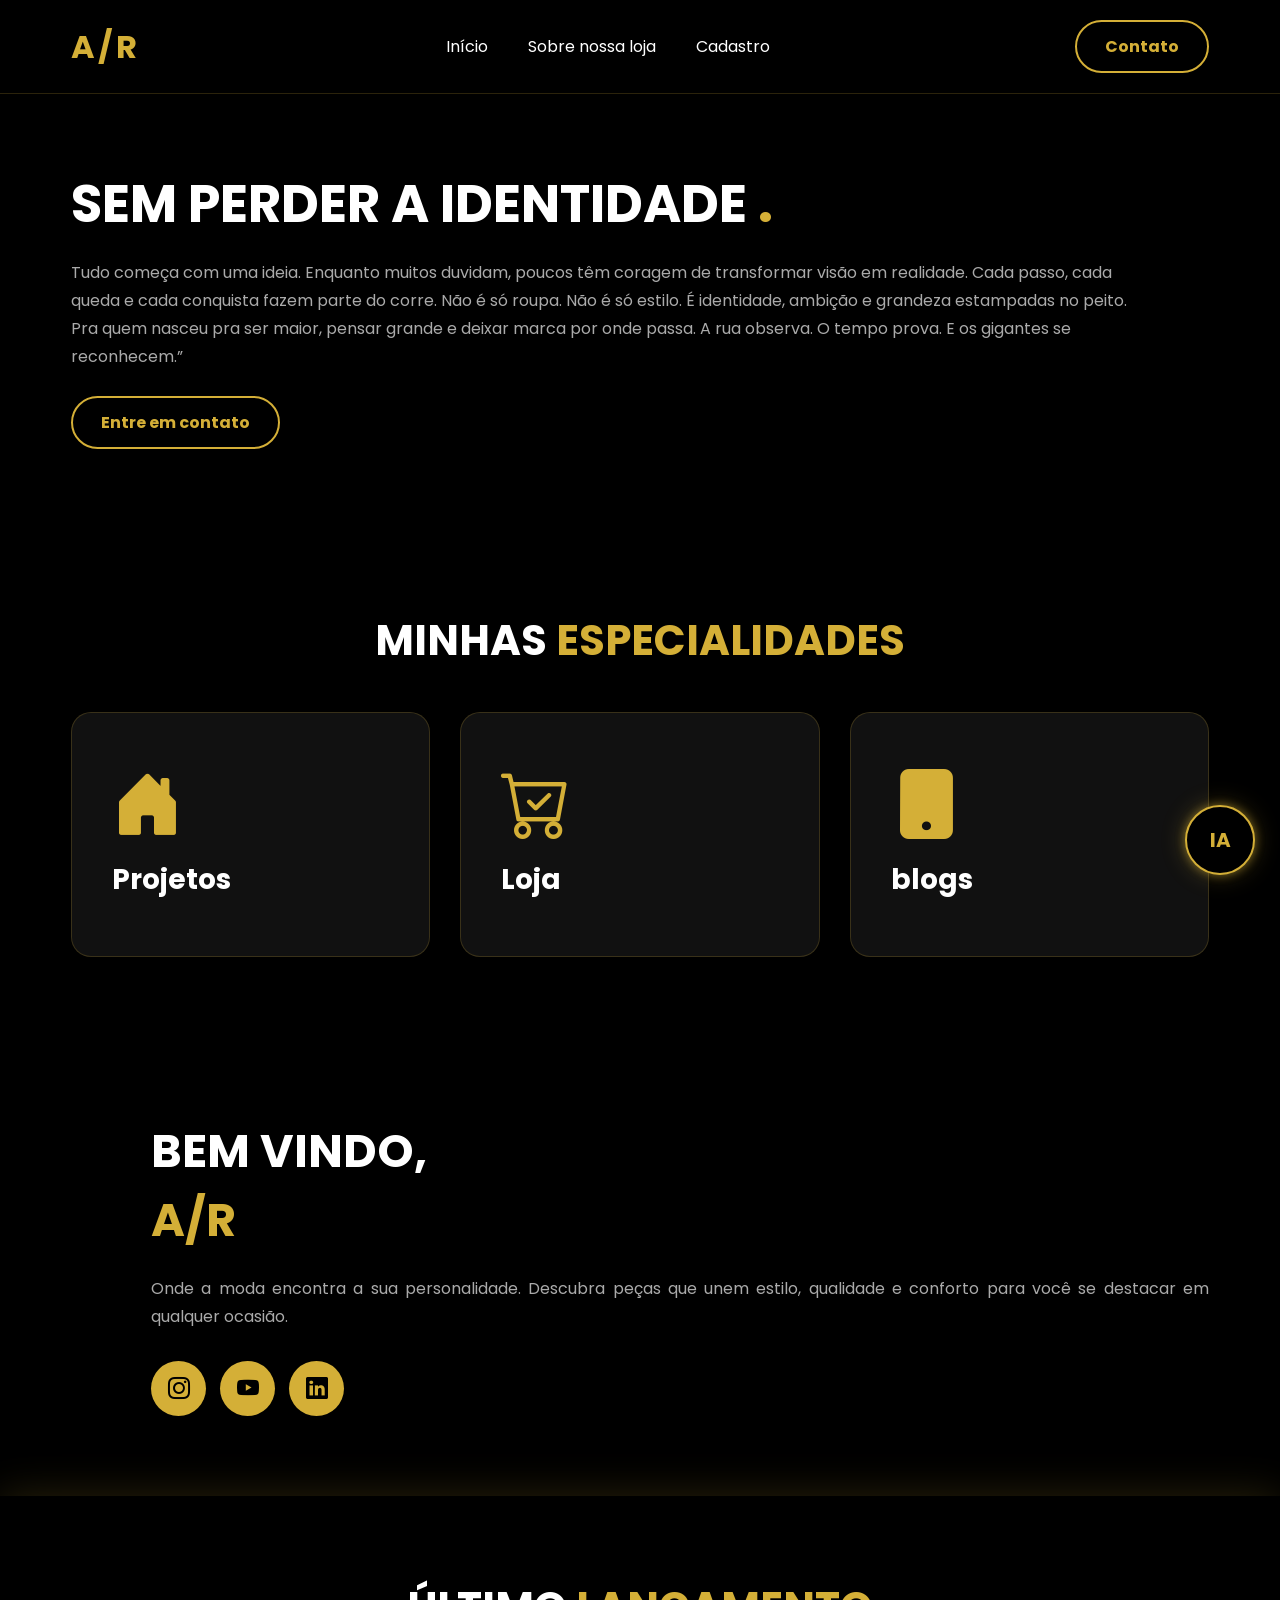
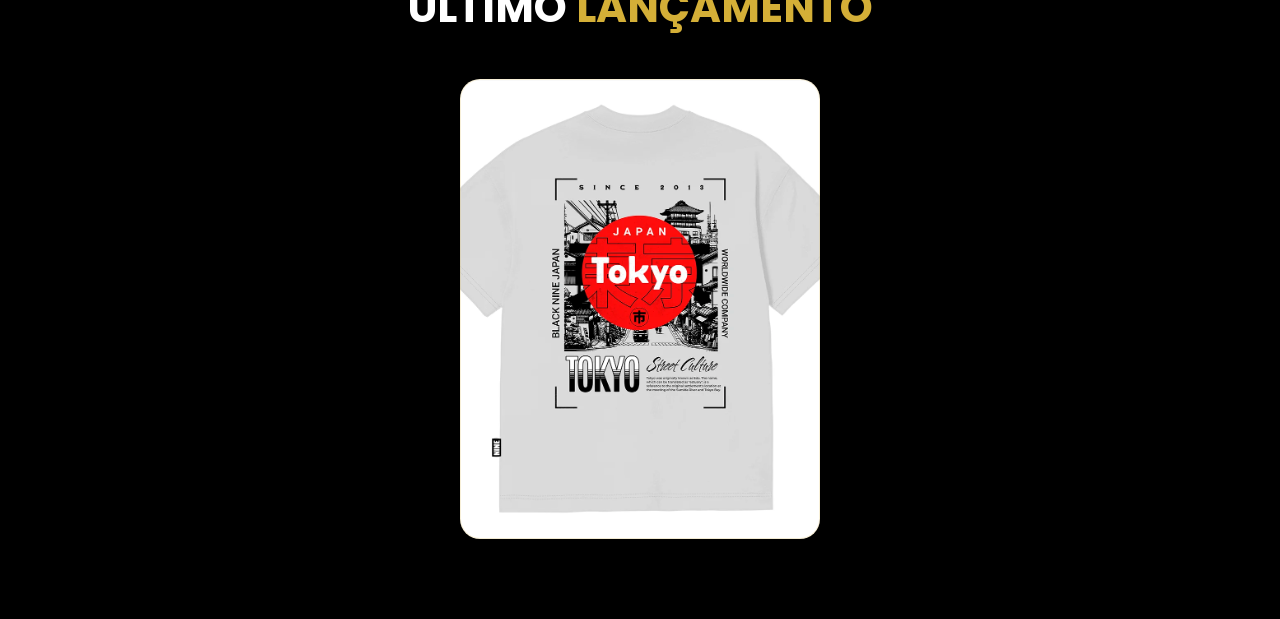
<file: templates/index.html>
<!DOCTYPE html>
<html lang="pt-br">

<head>
    <meta charset="UTF-8">
    <meta name="viewport" content="width=device-width, initial-scale=1.0">

    <link rel="stylesheet" href="../static/css/style.css">

    <link rel="preconnect" href="https://fonts.googleapis.com">
    <link rel="preconnect" href="https://fonts.gstatic.com" crossorigin>

    <link href="https://fonts.googleapis.com/css2?family=Noto+Sans+Meroitic&family=Poppins:wght@100;200;300;400;500;600;700;800;900&display=swap" rel="stylesheet">

    <link rel="shortcut icon" href="../static/img/captura-2026-04-24.png" type="image/x-icon">

    <link rel="stylesheet" href="https://cdn.jsdelivr.net/npm/bootstrap-icons@1.13.1/font/bootstrap-icons.min.css">

    <title>Agência Alvarenga</title>
</head>

<body>

<header>
    <div class="interface">

        <!-- LOGO -->
        <div class="logo">
            <h2>A/R</h2>
        </div>

        <!-- MENU -->
        <nav class="menu-desktop">
            <ul>
            <li><a href="#">Início</a></li>
                <li><a href="/sobre">Sobre nossa loja</a></li>
           
                
           
                <li><a href="/cadastro">Cadastro</a></li>
               
            </ul>
        </nav>

        <!-- BOTÃO -->
        <div class="btn-contato">
            <a href="#" class="btn">Contato</a>
        </div>

    </div>
</header>

<main>

<!-- TOPO -->
<section class="topo-do-site">
    <div class="interface">
        <div class="flex">

            <div class="txt-topo-site">
                <h1>SEM PERDER A IDENTIDADE <span>.</span></h1>

                <p>
                   Tudo começa com uma ideia.
                        Enquanto muitos duvidam, poucos têm coragem de transformar visão em realidade.
                        Cada passo, cada queda e cada conquista fazem parte do corre.
                        Não é só roupa. Não é só estilo.
                        É identidade, ambição e grandeza estampadas no peito.
                        Pra quem nasceu pra ser maior, pensar grande e deixar marca por onde passa.
                        A rua observa. O tempo prova.
                        E os gigantes se reconhecem.”
                </p>

                <div class="btn-contato">
                    <a href="#" class="btn">Entre em contato</a>
                </div>
            </div>

            <div class="img-topo-site"></div>

        </div>
    </div>
</section>

<!-- ESPECIALIDADES -->
<section class="especialidade">
    <div class="interface">

        <h2 class="titulo">MINHAS <span>ESPECIALIDADES</span></h2>

        <div class="flex">

              <a href="/projetos" class="especialidade-box">
            <i class="bi bi-house-door-fill"></i>
                 <h3>Projetos</h3>
                    <p></p>
                        </a>

        <a href="/loja" class="especialidade-box">
               <i class="bi bi-cart-check"></i>
                    <h3>Loja</h3>
                     <p></p>
                          </a>

        
        <a href="/blog" class="especialidade-box">
                <i class="=bi bi-tablet-fill"></i>
                  <h3>blogs</h3>
                    <p></p>
                        </a>
        
        </div>
    </div>
</section>

<!-- SOBRE -->
<section class="sobre">
    <div class="interface">
        <div class="flex">

            <div class="img-sobre"></div>

            <div class="txt-sobre">
                <h2>BEM VINDO, <span>A/R</span></h2>

                <p>
                     Onde a moda encontra a sua personalidade. Descubra peças que unem estilo, qualidade e conforto para você se destacar em qualquer ocasião.
                </p>

                <p>
                    
                </p>

                <div class="btn-social">
                    <a href="#"><button><i class="bi bi-instagram"></i></button></a>
                    <a href="#"><button><i class="bi bi-youtube"></i></button></a>
                    <a href="#"><button><i class="bi bi-linkedin"></i></button></a>
                </div>
            </div>

        </div>
    </div>
</section>

<!-- PORTFÓLIO -->
<section class="portfolio">
    <div class="interface">

        <h2 class="titulo">ÚLTIMO <span>LANÇAMENTO</span></h2>

        <div class="flex">
            <div class="img-port"
                style="background-image: url(../static/img/costas-copiar-80.webp);">
        </div>
        </div>

    </div>
</section>

<!-- IA MACHINE LEARNING - LOJA A/R -->
<div class="ar-ai-chat">

    <button class="ar-ai-button" id="abrirIaBtn">
        IA
    </button>

    <div class="ar-ai-box" id="arAiBox">

        <div class="ar-ai-header">
            <div>
                <h3>Assistente A/R</h3>
                <span>IA de roupas com Machine Learning</span>
            </div>

            <button id="fecharIaBtn">×</button>
        </div>

        <div class="ar-ai-messages" id="arAiMessages">
            <div class="ar-msg ar-bot">
                Olá! Eu sou a IA da loja A/R. Me diga o que você procura: camisa, tamanho, preço, entrega, troca, look ou pagamento.
            </div>
        </div>

        <div class="ar-ai-digitando" id="arAiDigitando">
            IA está digitando...
        </div>

        <div class="ar-ai-sugestoes" id="arAiSugestoes">
            <!-- Os botões aparecem pelo JavaScript -->
        </div>

        <div class="ar-ai-input-area">
            <input type="text" id="arUserInput" placeholder="Escreva aqui...">
            <button type="button" id="enviarIaBtn">Enviar</button>
        </div>

    </div>

</div>

<script src="../static/js/ml.js"></script>

</body>

</html>
</file>
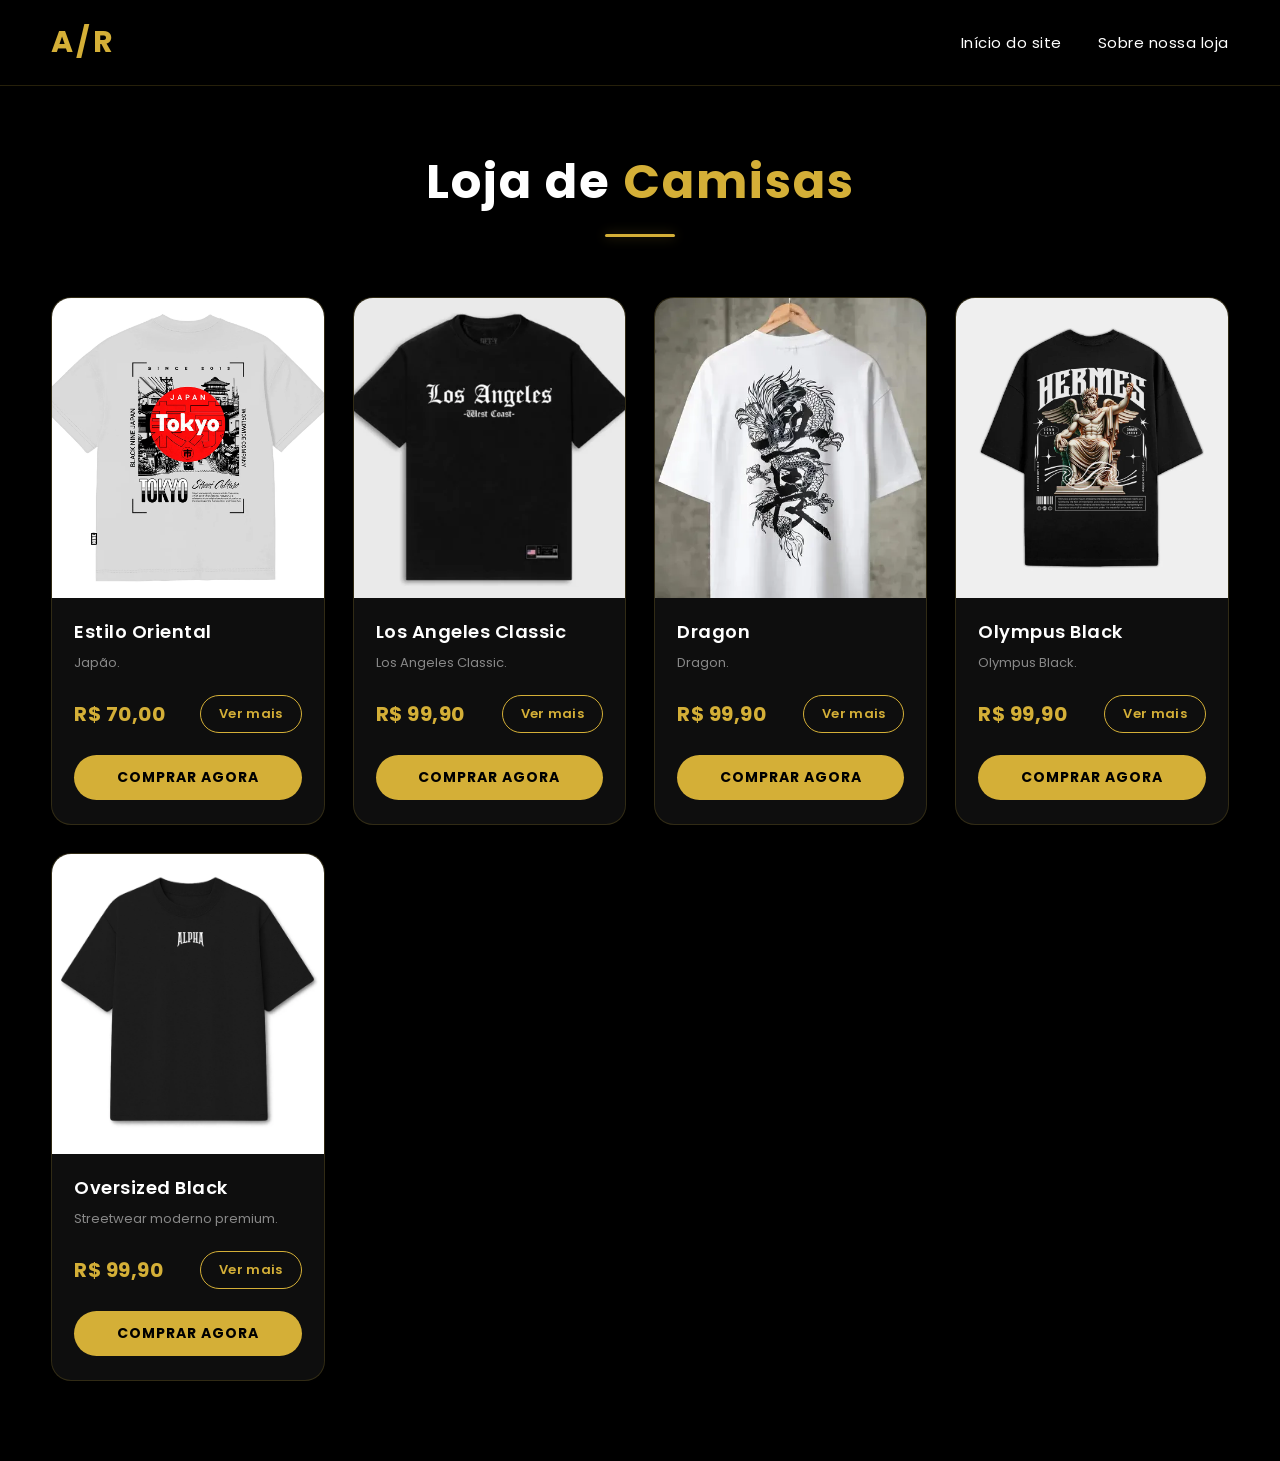
<file: templates/loja.html>
<!DOCTYPE html>
<html lang="pt-br">
<head>
<meta charset="UTF-8">
<meta name="viewport" content="width=device-width, initial-scale=1.0">
<title>Loja Camisas A/R</title>
<link rel="stylesheet" href="../static/css/texte03dapersonalidade3.css">
<link rel="preconnect" href="https://fonts.googleapis.com">
<link href="https://fonts.googleapis.com/css2?family=Poppins:wght@400;500;600;700&family=DM+Sans:wght@400;500&display=swap" rel="stylesheet">
<link rel="shortcut icon" href="../static/img/captura-2026-04-24.png" type="image/x-icon">

</head>
<body>

<!-- HEADER -->
<header>
    <div class="interface">
        <div class="logo"><h2>A/R</h2></div>
        <nav class="menu-desktop">
           <ul>
                <li><a href="/">Início do site</a></li>
                <li><a href="/sobre">Sobre nossa loja</a></li>
           
             
               
            </ul>
        </nav>
    </div>
</header>

<!-- TÍTULO -->
<h1>Loja de <span>Camisas</span></h1>

<!-- LOJA -->
<div class="loja" id="loja">

    <!-- PRODUTO 1 -->
    <div class="produto"
        data-img="img/Camiseta_Oversized_Legacy_Preto_-_Mockup_1.webp"
        data-title="Oversized Black"
        data-desc="Camiseta premium oversized streetwear."
        data-price="R$ 70,00">
        <img src="../static/img/costas-copiar-80.webp" alt="Oversized Black">
        <div class="produto-info">
            <h2>Estilo Oriental</h2>
            <p class="descricao">Japão.</p>
            <div class="produto-footer">
                <p class="preco">R$ 70,00</p>
                <span class="btn-ver">Ver mais</span>
            </div>
            <button class="btn-comprar"> Comprar Agora</button>
        </div>
    </div>
    <!-- PRODUTO 1 -->
    <div class="produto"
        data-img="img/Camiseta_Oversized_Legacy_Preto_-_Mockup_1.webp"
        data-title="Oversized Black"
        data-desc="Camiseta premium oversized streetwear."
        data-price="R$ 99,90">
        <img src="../static/img/Prison-Camiseta-Oversized-Streetwear-Los-Angeles-0571-41420341-1-product.webp" alt="Oversized Black">
        <div class="produto-info">
            <h2>Los Angeles Classic</h2>
            <p class="descricao">Los Angeles Classic.</p>
            <div class="produto-footer">
                <p class="preco">R$ 99,90</p>
                <span class="btn-ver">Ver mais</span>
            </div>
            <button class="btn-comprar"> Comprar Agora</button>
        </div>
    </div>
    <!-- PRODUTO 1 -->
    <div class="produto"
        data-img="img/Camiseta_Oversized_Legacy_Preto_-_Mockup_1.webp"
        data-title="Oversized Black"
        data-desc="Camiseta premium oversized streetwear."
        data-price="R$ 99,90">
        <img src="../static/img/D_NQ_NP_737416-MLB109595721408_042026-O.webp" alt="Oversized Black">
        <div class="produto-info">
            <h2>Dragon</h2>
            <p class="descricao">Dragon.</p>
            <div class="produto-footer">
                <p class="preco">R$ 99,90</p>
                <span class="btn-ver">Ver mais</span>
            </div>
            <button class="btn-comprar"> Comprar Agora</button>
        </div>
    </div>
    <!-- PRODUTO 1 -->
    <div class="produto"
        data-img="img/Camiseta_Oversized_Legacy_Preto_-_Mockup_1.webp"
        data-title="Oversized Black"
        data-desc="Camiseta premium oversized streetwear."
        data-price="R$ 99,90">
        <img src="../static/img/BLCOV-PR-TAM_IC-800846.webp" alt="Oversized Black">
        <div class="produto-info">
            <h2>Olympus Black</h2>
            <p class="descricao">Olympus Black.</p>
            <div class="produto-footer">
                <p class="preco">R$ 99,90</p>
                <span class="btn-ver">Ver mais</span>
            </div>
            <button class="btn-comprar"> Comprar Agora</button>
        </div>
    </div>
    <!-- PRODUTO 1 -->
    <div class="produto"
        data-img="img/Camiseta_Oversized_Legacy_Preto_-_Mockup_1.webp"
        data-title="Oversized Black"
        data-desc="Camiseta premium oversized streetwear."
        data-price="R$ 99,90">
        <img src="../static/img/Camiseta_Oversized_Legacy_Preto_-_Mockup_1.webp" alt="Oversized Black">
        <div class="produto-info">
            <h2>Oversized Black</h2>
            <p class="descricao">Streetwear moderno premium.</p>
            <div class="produto-footer">
                <p class="preco">R$ 99,90</p>
                <span class="btn-ver">Ver mais</span>
            </div>
            <button class="btn-comprar"> Comprar Agora</button>
        </div>
    </div>
    </div>

   

<!-- MODAL ZOOM -->
<div class="zoom" id="zoom">
    <div class="zoom-box">
        <span id="closeZoom">&times;</span>
        <img id="zoomImg" alt="">
        <h2 id="zoomTitle"></h2>
        <p id="zoomDesc"></p>
        <p id="zoomPrice"></p>
    </div>
</div>

<script src="../static/js/script.js"></script>

</body>
</html>
</file>
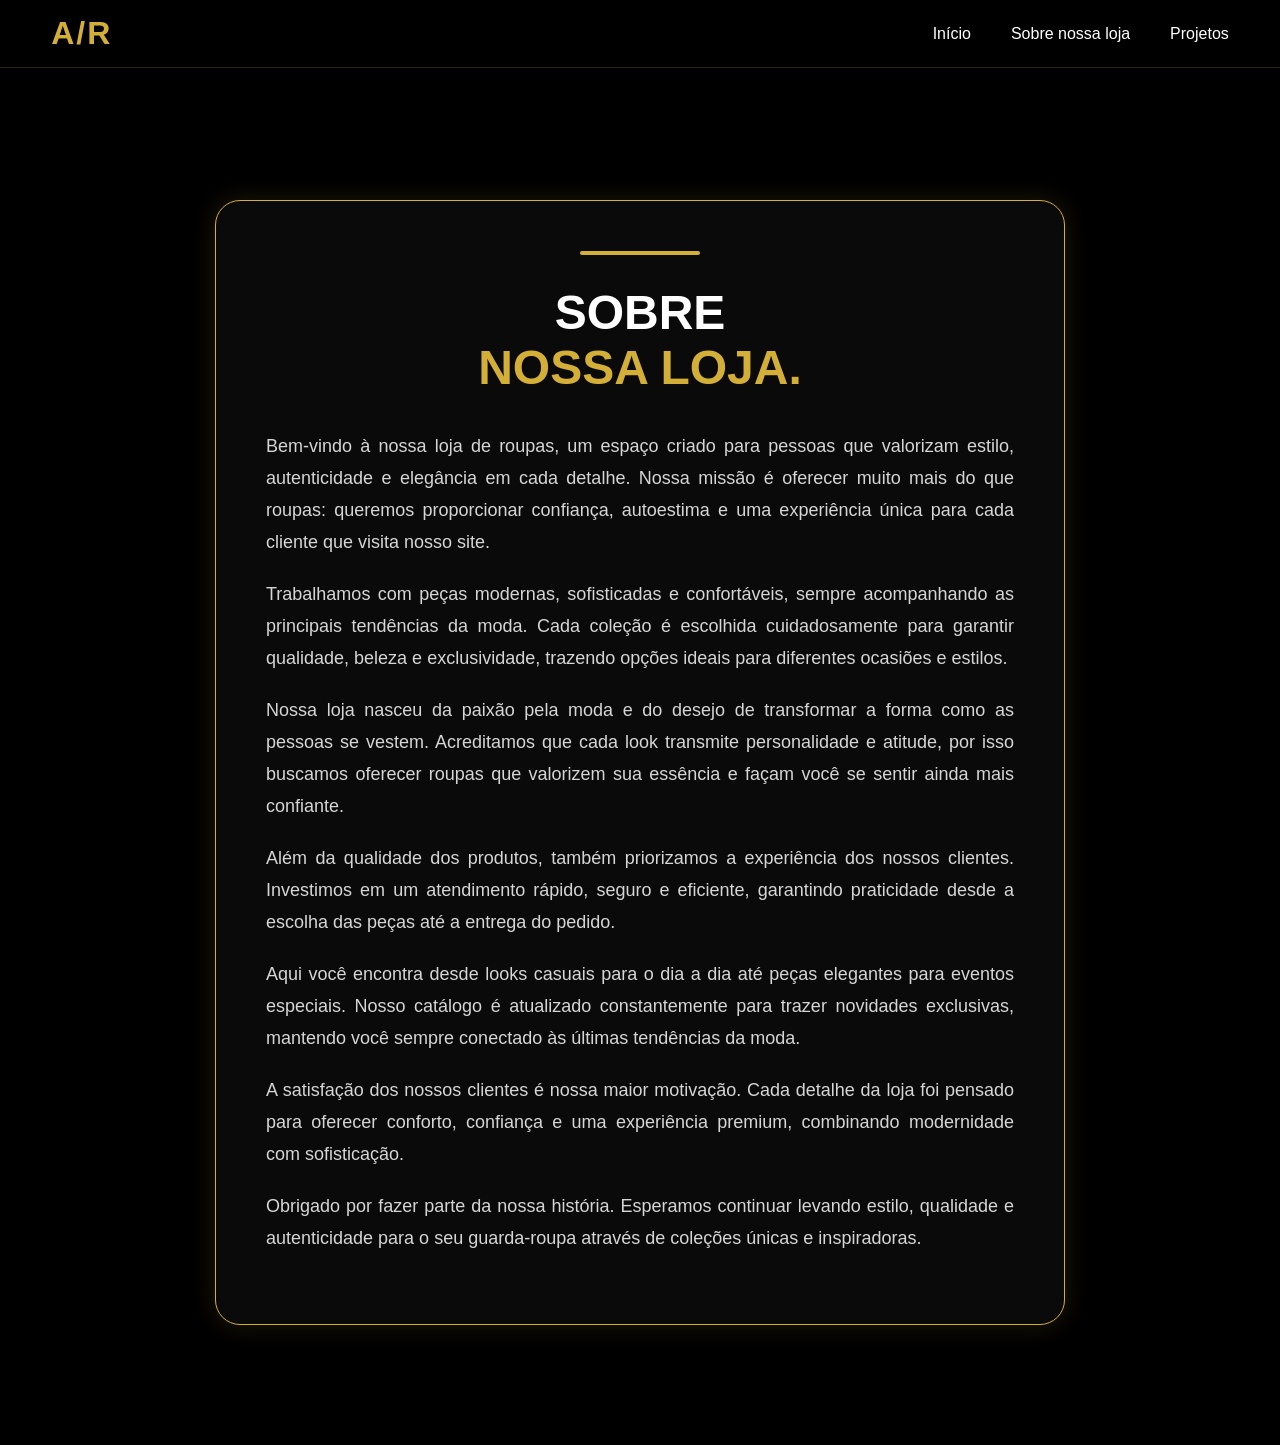
<file: templates/sobre.html>
<!DOCTYPE html>
<html lang="pt-br">
<head>
    <meta charset="UTF-8">
    <meta name="viewport" content="width=device-width, initial-scale=1.0">
    <title>Document</title>
    <link rel="stylesheet" href="../static/css/vs.css">
     <link rel="shortcut icon" href="../static/img/captura-2026-04-24.png" type="image/x-icon">
</head>
<body>
    <section class="sobre">
    <div class="interface">
        <div class="flex">
<header>
    <div class="interface">

        <!-- LOGO -->
        <div class="logo">
            <a href="/">
                <h2>A/R</h2>
            </a>
        </div>

        <!-- MENU -->
        <nav class="menu-desktop">
            <ul>
                <li><a href="/">Início</a></li>
                <li><a href="/sobre">Sobre nossa loja</a></li>
           
                <li><a href="/loja">Projetos</a></li>
               
               
            </ul>

        </nav>

    </div>
</header>
            <div class="txt-sobre">
                <h2>SOBRE <span>NOSSA LOJA.</span></h2>

                <p>
                    Bem-vindo à nossa loja de roupas, um espaço criado para pessoas que valorizam estilo, autenticidade e elegância em cada detalhe. Nossa missão é oferecer muito mais do que roupas: queremos proporcionar confiança, autoestima e uma experiência única para cada cliente que visita nosso site.
                </p>

                <p>
                    Trabalhamos com peças modernas, sofisticadas e confortáveis, sempre acompanhando as principais tendências da moda. Cada coleção é escolhida cuidadosamente para garantir qualidade, beleza e exclusividade, trazendo opções ideais para diferentes ocasiões e estilos.
                </p>

                <p>
                    Nossa loja nasceu da paixão pela moda e do desejo de transformar a forma como as pessoas se vestem. Acreditamos que cada look transmite personalidade e atitude, por isso buscamos oferecer roupas que valorizem sua essência e façam você se sentir ainda mais confiante.
                </p>

                <p>
                    Além da qualidade dos produtos, também priorizamos a experiência dos nossos clientes. Investimos em um atendimento rápido, seguro e eficiente, garantindo praticidade desde a escolha das peças até a entrega do pedido.
                </p>

                <p>
                    Aqui você encontra desde looks casuais para o dia a dia até peças elegantes para eventos especiais. Nosso catálogo é atualizado constantemente para trazer novidades exclusivas, mantendo você sempre conectado às últimas tendências da moda.
                </p>

                <p>
                    A satisfação dos nossos clientes é nossa maior motivação. Cada detalhe da loja foi pensado para oferecer conforto, confiança e uma experiência premium, combinando modernidade com sofisticação.
                </p>

                <p>
                    Obrigado por fazer parte da nossa história. Esperamos continuar levando estilo, qualidade e autenticidade para o seu guarda-roupa através de coleções únicas e inspiradoras.
                </p>

            </div>
        </div>
    </div>
</section>
</body>
</html>
</file>
<file: static/css/style.css>
/* RESET */
*{
    margin: 0;
    padding: 0;
    box-sizing: border-box;
    font-family: "Poppins", sans-serif;
}

body{
    background-color: #000;
    color: #fff;
    min-height: 100vh;
}

/* CONTAINER */
.interface{
    max-width: 1280px;
    margin: 0 auto;
    padding: 0 20px;
}

/* FLEX */
.flex{
    display: flex;
    flex-wrap: wrap;
    gap: 40px;
    align-items: center;
}

/* HEADER */
header{
    padding: 20px 4%;
    border-bottom: 1px solid rgba(212, 175, 55, 0.2);
    background: #000;
    position: relative;
    z-index: 10;
}

header .interface{
    display: flex;
    align-items: center;
    justify-content: space-between;
}

/* LOGO */
.logo h2{
    color: #D4AF37;
    font-size: 32px;
    letter-spacing: 3px;
    text-decoration: none;
    transition: 0.4s ease;
    cursor: pointer;
}

/* HOVER LOGO */
.logo h2:hover{
    color: #FFD86B;
    text-shadow:
        0 0 5px #D4AF37,
        0 0 10px #D4AF37,
        0 0 20px #D4AF37,
        0 0 40px rgba(212, 175, 55, 0.8),
        0 0 80px rgba(212, 175, 55, 0.5);
    transform: scale(1.08);
}

/* LOGO LINK */
.logo a{
    text-decoration: none;
    color: inherit;
}

/* MENU */
header nav ul{
    list-style: none;
    display: flex;
    gap: 40px;
}

header nav ul li a{
    color: #fff;
    text-decoration: none;
    transition: 0.3s;
}

header nav ul li a:hover{
    color: #D4AF37;
}

/* BOTÃO CONTATO */
.btn-contato .btn{
    display: inline-block;
    padding: 12px 28px;
    border: 2px solid #D4AF37;
    border-radius: 30px;
    background: transparent;
    color: #D4AF37;
    font-size: 16px;
    font-weight: bold;
    text-decoration: none;
    cursor: pointer;
    transition: 0.3s ease;
}

.btn-contato .btn:hover{
    color: #FFD86B;
    transform: scale(1.08);

    border-color: #FFD86B;

    text-shadow:
        0 0 5px #D4AF37,
        0 0 10px #D4AF37,
        0 0 20px #D4AF37,
        0 0 40px rgba(212, 175, 55, 0.8),
        0 0 80px rgba(212, 175, 55, 0.5);

    box-shadow:
        0 0 10px rgba(212, 175, 55, 0.4),
        0 0 25px rgba(212, 175, 55, 0.3);
}

/* TITULOS */
h2.titulo{
    color: #fff;
    font-size: 42px;
    text-align: center;
    margin-bottom: 40px;
}

h2.titulo span{
    color: #D4AF37;
}

/* TOPO DO SITE */
section.topo-do-site{
    padding: 80px 4%;
}

.topo-do-site .flex{
    justify-content: space-between;
    align-items: center;
    gap: 60px;
}

.topo-do-site .txt-topo-site{
    flex: 1;
}

.topo-do-site h1{
    font-size: 52px;
    line-height: 60px;
}

.topo-do-site h1 span{
    color: #D4AF37;
}

.topo-do-site p{
    color: #aaa;
    margin: 25px 0;
    line-height: 28px;
}

/* IMAGEM TOPO */
.topo-do-site .img-topo-site img{
    max-width: 100%;
    border-radius: 20px;
    animation: flutuar 2s ease-in-out infinite alternate;
}

@keyframes flutuar{
    from{ transform: translateY(0); }
    to{ transform: translateY(20px); }
}

/* ESPECIALIDADES */
section.especialidade{
    padding: 80px 4%;
}

section.especialidade .flex{
    justify-content: center;
    gap: 30px;
}

.especialidade .especialidade-box{
    flex: 1;
    min-width: 260px;
    background: #111;
    border: 1px solid rgba(212, 175, 55, 0.2);
    border-radius: 20px;
    padding: 40px;
    transition: 0.4s;


  /* NOVO: para o <a> se comportar como a div */
    display: block;
    text-decoration: none;
    color: inherit;

      /* NOVO: para o <a> se comportar como a div */
    display: block;
    text-decoration: none;
    color: inherit;

}

.especialidade .especialidade-box:hover h3{
    color: #D4AF37;
}

.especialidade .especialidade-box:hover{
    transform: translateY(-8px);
    border-color: #D4AF37;
    box-shadow: 0 0 25px rgba(212, 175, 55, 0.3);
}

.especialidade .especialidade-box i{
    font-size: 70px;
    color: #D4AF37;
    margin-bottom: 20px;
}

.especialidade .especialidade-box h3{
    font-size: 28px;
    margin-bottom: 15px;
}

.especialidade .especialidade-box p{
    color: #aaa;
    line-height: 26px;
}

/* SOBRE */
section.sobre{
    padding: 80px 4%;
}

section.sobre .flex{
    gap: 80px;
    align-items: center;
}

.sobre .txt-sobre{
    flex: 1;
}

.sobre .txt-sobre h2{
    font-size: 46px;
    margin-bottom: 20px;
}

.sobre .txt-sobre h2 span{
    color: #D4AF37;
    display: block;
}

.sobre .txt-sobre p{
    color: #aaa;
    line-height: 28px;
    margin-bottom: 20px;
    text-align: justify;
}

/* SOCIAL */
.btn-social{
    margin-top: 30px;
}

.btn-social button{
    width: 55px;
    height: 55px;
    border-radius: 50%;
    border: none;
    background: #D4AF37;
    color: #000;
    font-size: 22px;
    cursor: pointer;
    margin-right: 10px;
    transition: 0.3s;
}

.btn-social button:hover{
    transform: scale(1.05);
    box-shadow: 0 0 15px #D4AF37;
}

/* PORTFOLIO */
section.portfolio{
    padding: 80px 4%;
    box-shadow: 0 0 40px rgba(212, 175, 55, 0.2);
}

section.portfolio .flex{
    justify-content: center;
    gap: 30px;
}

/* EFEITO DE ROLAGEM REMOVIDO */
.img-port{
    width: 360px;
    height: 460px;
    border-radius: 20px;
    background-size: cover;
    background-position: center;
    transition: 0.3s;
    border: 1px solid rgba(212, 175, 55, 0.2);
}

.img-port:hover{
    transform: translateY(-8px);
    box-shadow: 0 0 25px rgba(212, 175, 55, 0.3);
}

/* FORMULÁRIO */
.form-cadastro{
    background: #111;
    width: 100%;
    max-width: 420px;
    margin: 80px auto;
    padding: 40px;
    border-radius: 20px;
    border: 1px solid rgba(212, 175, 55, 0.2);
    box-shadow: 0 0 25px rgba(212, 175, 55, 0.2);
}

.form-cadastro h2{
    text-align: center;
    margin-bottom: 25px;
}

.form-cadastro label{
    display: block;
    margin-bottom: 6px;
    margin-top: 18px;
    color: #fff;
}

.form-cadastro input{
    width: 100%;
    padding: 12px;
    border-radius: 10px;
    border: 1px solid #222;
    background: #000;
    color: #fff;
    outline: none;
    transition: 0.3s;
}

.form-cadastro input:focus{
    border-color: #D4AF37;
    box-shadow: 0 0 10px #D4AF37;
}

.form-cadastro button{
    width: 100%;
    margin-top: 25px;
    padding: 12px;
    border: none;
    border-radius: 30px;
    background: #D4AF37;
    color: #000;
    font-weight: bold;
    cursor: pointer;
    transition: 0.3s;
}

.form-cadastro button:hover{
    transform: scale(1.05);
    box-shadow: 0 0 15px #D4AF37;
}
/* =============================== */
/* IA MACHINE LEARNING - LOJA A/R */
/* =============================== */

.ar-ai-chat{
    position: fixed;
    bottom: 25px;
    right: 25px;
    z-index: 9999;
    font-family: "Poppins", sans-serif;
}

.ar-ai-button{
    width: 70px;
    height: 70px;
    border-radius: 50%;
    border: 2px solid #D4AF37;
    background: #000;
    color: #D4AF37;
    font-size: 20px;
    font-weight: bold;
    cursor: pointer;
    transition: 0.4s ease;

    box-shadow:
        0 0 10px rgba(212, 175, 55, 0.5),
        0 0 25px rgba(212, 175, 55, 0.3);
}

.ar-ai-button:hover{
    color: #FFD86B;
    border-color: #FFD86B;
    transform: scale(1.08);

    text-shadow:
        0 0 5px #D4AF37,
        0 0 10px #D4AF37,
        0 0 20px #D4AF37;

    box-shadow:
        0 0 10px rgba(212, 175, 55, 0.7),
        0 0 25px rgba(212, 175, 55, 0.5),
        0 0 45px rgba(212, 175, 55, 0.3);
}

.ar-ai-box{
    display: none;
    width: 380px;
    height: 560px;
    background: #000;
    border: 1px solid rgba(212, 175, 55, 0.5);
    border-radius: 20px;
    overflow: hidden;
    margin-bottom: 15px;

    box-shadow:
        0 0 15px rgba(212, 175, 55, 0.3),
        0 0 40px rgba(0, 0, 0, 0.9);
}

.ar-ai-header{
    background: #111;
    border-bottom: 1px solid rgba(212, 175, 55, 0.3);
    padding: 16px;
    display: flex;
    align-items: center;
    justify-content: space-between;
}

.ar-ai-header h3{
    color: #D4AF37;
    font-size: 20px;
    margin-bottom: 3px;
}

.ar-ai-header span{
    color: #aaa;
    font-size: 13px;
}

.ar-ai-header button{
    width: 35px;
    height: 35px;
    border-radius: 50%;
    border: none;
    background: #D4AF37;
    color: #000;
    font-size: 22px;
    font-weight: bold;
    cursor: pointer;
    transition: 0.3s;
}

.ar-ai-header button:hover{
    background: #FFD86B;
    transform: scale(1.08);
    box-shadow: 0 0 15px #D4AF37;
}

.ar-ai-messages{
    height: 300px;
    padding: 15px;
    overflow-y: auto;
    background: #000;
}

.ar-ai-messages::-webkit-scrollbar,
.ar-ai-sugestoes::-webkit-scrollbar{
    width: 6px;
}

.ar-ai-messages::-webkit-scrollbar-thumb,
.ar-ai-sugestoes::-webkit-scrollbar-thumb{
    background: #D4AF37;
    border-radius: 20px;
}

.ar-msg{
    max-width: 85%;
    padding: 12px 14px;
    margin-bottom: 12px;
    border-radius: 15px;
    font-size: 14px;
    line-height: 23px;
    animation: aparecerMsg 0.3s ease;
}

@keyframes aparecerMsg{
    from{
        opacity: 0;
        transform: translateY(8px);
    }
    to{
        opacity: 1;
        transform: translateY(0);
    }
}

.ar-bot{
    background: #111;
    color: #fff;
    border: 1px solid rgba(212, 175, 55, 0.2);
    border-left: 4px solid #D4AF37;
}

.ar-user{
    background: #D4AF37;
    color: #000;
    margin-left: auto;
    font-weight: 500;
}

.ar-ai-digitando{
    display: none;
    padding: 0 15px 8px;
    color: #D4AF37;
    font-size: 13px;
    background: #000;
}

.ar-ai-sugestoes{
    padding: 10px;
    display: flex;
    gap: 8px;
    flex-wrap: wrap;
    max-height: 105px;
    overflow-y: auto;
    background: #050505;
    border-top: 1px solid rgba(212, 175, 55, 0.2);
}

.ar-ai-sugestoes button{
    white-space: nowrap;
    padding: 8px 12px;
    border-radius: 20px;
    border: 1px solid rgba(212, 175, 55, 0.4);
    background: transparent;
    color: #D4AF37;
    font-size: 12px;
    cursor: pointer;
    transition: 0.3s;
}

.ar-ai-sugestoes button:hover{
    background: #D4AF37;
    color: #000;
    transform: scale(1.05);
    box-shadow: 0 0 10px rgba(212, 175, 55, 0.5);
}

.ar-ai-input-area{
    height: 65px;
    display: flex;
    border-top: 1px solid rgba(212, 175, 55, 0.3);
    background: #111;
}

.ar-ai-input-area input{
    flex: 1;
    border: none;
    outline: none;
    padding: 0 15px;
    background: #111;
    color: #fff;
    font-size: 14px;
}

.ar-ai-input-area input::placeholder{
    color: #777;
}

.ar-ai-input-area button{
    width: 95px;
    border: none;
    background: #D4AF37;
    color: #000;
    font-weight: bold;
    cursor: pointer;
    transition: 0.3s;
}

.ar-ai-input-area button:hover{
    background: #FFD86B;
    box-shadow: 0 0 15px #D4AF37;
}

@media (max-width: 768px){

    .ar-ai-chat{
        right: 15px;
        bottom: 15px;
    }

    .ar-ai-box{
        width: 92vw;
        height: 540px;
    }

    .ar-ai-messages{
        height: 285px;
    }

    .ar-ai-button{
        width: 62px;
        height: 62px;
        font-size: 18px;
    }
}

/* RESPONSIVO */
@media (max-width: 768px){

    /* HEADER */
    header .interface{
        flex-direction: column;
        gap: 20px;
    }

    header nav ul{
        gap: 20px;
        flex-wrap: wrap;
        justify-content: center;
    }

    /* FLEX GERAL */
    .flex{
        flex-direction: column;
        text-align: center;
    }

    /* TOPO SITE */
    .topo-do-site .flex,
    section.sobre .flex{
        flex-direction: column;
        text-align: center;
    }

    .topo-do-site h1{
        font-size: 38px;
        line-height: 45px;
    }

    .topo-do-site p{
        text-align: center;
    }

    /* TITULOS */
    h2.titulo{
        font-size: 32px;
    }

    /* SOBRE */
    .sobre .txt-sobre h2{
        font-size: 34px;
    }

    .sobre .txt-sobre p{
        text-align: center;
    }

    /* ESPECIALIDADES */
    .especialidade .especialidade-box{
        width: 100%;
    }

    /* PORTFOLIO */
    .img-port{
        width: 100%;
        max-width: 340px;
        height: 420px;
    }

    /* FORM */
    .form-cadastro{
        width: 90%;
        padding: 30px;
    }

    /* BOTÃO CONTATO */
    .btn-contato{
        width: 100%;
        display: flex;
        justify-content: center;
    }
}
</file>
<file: static/css/texte03dapersonalidade3.css>
/* ===== RESET ===== */
*, *::before, *::after {
    margin: 0;
    padding: 0;
    box-sizing: border-box;
    font-family: "Poppins", "DM Sans", sans-serif;
}

/* ===== VARIÁVEIS ===== */
:root {
    --gold: #D4AF37;
    --gold-light: #FFD86B;
    --gold-glow: rgba(212, 175, 55, 0.35);
    --bg: #000;
    --bg-card: #0e0e0e;
    --bg-card-hover: #141414;
    --border: rgba(212, 175, 55, 0.18);
    --text-muted: #888;
    --white: #fff;
}

/* ===== BODY ===== */
body {
    background-color: var(--bg);
    color: var(--white);
    min-height: 100vh;
}

/* ===== HEADER ===== */
header {
    padding: 20px 4%;
    border-bottom: 1px solid var(--border);
    background: #000;
    position: sticky;
    top: 0;
    z-index: 100;
    backdrop-filter: blur(10px);
}

header .interface {
    max-width: 1280px;
    margin: 0 auto;
    display: flex;
    align-items: center;
    justify-content: space-between;
}

/* ===== LOGO ===== */
.logo h2 {
    color: var(--gold);
    font-size: 30px;
    letter-spacing: 3px;
    cursor: pointer;
    transition: 0.4s ease;
}

.logo h2:hover {
    color: var(--gold-light);
    text-shadow:
        0 0 5px var(--gold),
        0 0 15px var(--gold),
        0 0 35px rgba(212, 175, 55, 0.7);
    transform: scale(1.07);
}

/* ===== MENU ===== */
.menu-desktop nav ul,
nav.menu-desktop ul {
    list-style: none;
    display: flex;
    gap: 36px;
}

header nav ul li a {
    color: var(--white);
    text-decoration: none;
    font-size: 15px;
    letter-spacing: 0.5px;
    transition: color 0.3s;
}

header nav ul li a:hover {
    color: var(--gold);
}

/* ===== TÍTULO H1 ===== */
h1 {
    text-align: center;
    font-size: 48px;
    font-weight: 700;
    letter-spacing: 2px;
    padding: 60px 20px 10px;
    color: var(--white);
}

h1 span {
    color: var(--gold);
}

/* ===== SUBTÍTULO DECORATIVO ===== */
h1::after {
    content: '';
    display: block;
    width: 70px;
    height: 3px;
    background: var(--gold);
    margin: 16px auto 0;
    border-radius: 2px;
    box-shadow: 0 0 12px var(--gold-glow);
}

/* ===== LOJA GRID ===== */
.loja {
    display: grid;
    grid-template-columns: repeat(auto-fill, minmax(260px, 1fr));
    gap: 28px;
    max-width: 1280px;
    margin: 50px auto 80px;
    padding: 0 4%;
}

/* ===== CARD PRODUTO ===== */
.produto {
    background: var(--bg-card);
    border: 1px solid var(--border);
    border-radius: 20px;
    overflow: hidden;
    cursor: pointer;
    transition: transform 0.35s ease, border-color 0.35s ease, box-shadow 0.35s ease;
    display: flex;
    flex-direction: column;
}

.produto:hover {
    transform: translateY(-10px);
    border-color: var(--gold);
    box-shadow:
        0 0 20px var(--gold-glow),
        0 8px 32px rgba(0, 0, 0, 0.5);
    background: var(--bg-card-hover);
}

/* ===== IMAGEM DO PRODUTO ===== */
.produto img {
    width: 100%;
    height: 300px;
    object-fit: cover;
    display: block;
    transition: transform 0.5s ease;
}

.produto:hover img {
    transform: scale(1.04);
}

/* ===== WRAPPER DA IMAGEM (overflow clip) ===== */
.produto {
    overflow: hidden;
}

/* ===== INFO DO PRODUTO ===== */
.produto-info {
    padding: 20px 22px 24px;
    display: flex;
    flex-direction: column;
    gap: 8px;
    flex: 1;
}

.produto h2 {
    font-size: 18px;
    font-weight: 600;
    letter-spacing: 0.5px;
    color: var(--white);
}

.produto .descricao {
    font-size: 13px;
    color: var(--text-muted);
    line-height: 20px;
}

/* ===== RODAPÉ DO CARD ===== */
.produto-footer {
    display: flex;
    align-items: center;
    justify-content: space-between;
    margin-top: auto;
    padding-top: 14px;
}

.produto .preco {
    font-size: 20px;
    font-weight: 700;
    color: var(--gold);
    letter-spacing: 0.5px;
}

/* ===== BOTÃO VER PRODUTO ===== */
.btn-ver {
    display: inline-block;
    padding: 8px 18px;
    border: 1.5px solid var(--gold);
    border-radius: 30px;
    color: var(--gold);
    font-size: 13px;
    font-weight: 600;
    background: transparent;
    cursor: pointer;
    transition: 0.3s;
    text-decoration: none;
    letter-spacing: 0.3px;
}

.btn-ver:hover,
.produto:hover .btn-ver {
    background: var(--gold);
    color: #000;
    box-shadow: 0 0 14px var(--gold-glow);
}

/* ===== BOTÃO COMPRAR ===== */
.btn-comprar {
    display: block;
    width: 100%;
    margin-top: 14px;
    padding: 12px;
    border: none;
    border-radius: 30px;
    background: var(--gold);
    color: #000;
    font-size: 14px;
    font-weight: 700;
    letter-spacing: 1px;
    text-transform: uppercase;
    cursor: pointer;
    transition: 0.3s ease;
}

.btn-comprar:hover {
    background: var(--gold-light);
    box-shadow: 0 0 20px var(--gold-glow);
    transform: scale(1.03);
}

.btn-comprar.comprado {
    background: #1a1a1a;
    color: #4caf7d;
    border: 1.5px solid #4caf7d;
    box-shadow: 0 0 14px rgba(76, 175, 125, 0.3);
    transform: none;
    cursor: default;
}

/* ===== NOTIFICAÇÃO ===== */
.notificacao {
    position: fixed;
    bottom: 30px;
    right: 30px;
    background: #111;
    border: 1px solid #4caf7d;
    border-radius: 16px;
    padding: 16px 22px;
    display: flex;
    align-items: center;
    gap: 14px;
    box-shadow: 0 0 24px rgba(76, 175, 125, 0.25);
    z-index: 9999;
    opacity: 0;
    transform: translateY(20px);
    transition: opacity 0.35s ease, transform 0.35s ease;
    min-width: 240px;
}

.notificacao.visivel {
    opacity: 1;
    transform: translateY(0);
}

.notif-icon {
    font-size: 26px;
    line-height: 1;
}

.notificacao strong {
    display: block;
    color: #fff;
    font-size: 15px;
}

.notificacao p {
    color: #4caf7d;
    font-size: 13px;
    margin: 0;
}

/* ===== MODAL ZOOM ===== */
.zoom {
    display: none;
    position: fixed;
    inset: 0;
    background: rgba(0, 0, 0, 0.88);
    z-index: 1000;
    align-items: center;
    justify-content: center;
    backdrop-filter: blur(6px);
}

.zoom.ativo {
    display: flex;
}

.zoom-box {
    background: #111;
    border: 1px solid var(--gold);
    border-radius: 24px;
    padding: 36px;
    max-width: 500px;
    width: 90%;
    position: relative;
    box-shadow: 0 0 50px var(--gold-glow);
    animation: aparecer 0.35s ease;
}

@keyframes aparecer {
    from { opacity: 0; transform: scale(0.92) translateY(20px); }
    to   { opacity: 1; transform: scale(1) translateY(0); }
}

.zoom-box img {
    width: 100%;
    border-radius: 14px;
    margin-bottom: 20px;
    max-height: 340px;
    object-fit: cover;
}

.zoom-box h2 {
    font-size: 22px;
    margin-bottom: 8px;
    color: var(--white);
}

.zoom-box #zoomDesc {
    color: var(--text-muted);
    font-size: 14px;
    margin-bottom: 14px;
    line-height: 22px;
}

.zoom-box #zoomPrice {
    font-size: 26px;
    font-weight: 700;
    color: var(--gold);
}

/* ===== FECHAR MODAL ===== */
#closeZoom {
    position: absolute;
    top: 16px;
    right: 20px;
    font-size: 28px;
    color: var(--text-muted);
    cursor: pointer;
    line-height: 1;
    transition: color 0.3s;
}

#closeZoom:hover {
    color: var(--gold);
}

/* ===== RESPONSIVO ===== */
@media (max-width: 768px) {
    header .interface {
        flex-direction: column;
        gap: 16px;
    }

    h1 {
        font-size: 34px;
        padding: 44px 20px 8px;
    }

    .loja {
        grid-template-columns: 1fr 1fr;
        gap: 18px;
        padding: 0 16px;
    }

    .produto img {
        height: 220px;
    }
}

@media (max-width: 480px) {
    .loja {
        grid-template-columns: 1fr;
    }

    .produto img {
        height: 260px;
    }
}
</file>
<file: static/css/vs.css>
/* RESET */
*{
    margin: 0;
    padding: 0;
    box-sizing: border-box;
    font-family: "Poppins", sans-serif;
}

body{
    background-color: #000;
    color: #fff;
    min-height: 100vh;
    padding-top: 80px;
}

/* CONTAINER */
.interface{
    max-width: 1280px;
    margin: 0 auto;
    padding: 0 4%;
}

/* FLEX PADRÃO */
.flex{
    display: flex;
    flex-wrap: wrap;
    gap: 40px;
    align-items: center;
    justify-content: center;
}

/* ===================== */
/* HEADER FIXO */
/* ===================== */
header{
    width: 100%;
    padding: 15px 0;
    border-bottom: 1px solid rgba(212, 175, 55, 0.2);
    position: fixed;
    top: 0;
    left: 0;
    z-index: 1000;
    background: #000;
}

header .interface{
    display: flex;
    align-items: center;
    justify-content: space-between;
}

/* LOGO */
.logo h2,
.logo a{
    color: #D4AF37;
    font-size: 32px;
    letter-spacing: 2px;
    text-decoration: none;
    transition: .3s;
}

.logo h2:hover,
.logo a:hover{
    color: #FFD86B;
    text-shadow:
        0 0 5px #D4AF37,
        0 0 10px #D4AF37,
        0 0 20px #D4AF37,
        0 0 40px rgba(212,175,55,0.6);
    transform: scale(1.05);
}

/* MENU */
header nav ul{
    list-style: none;
    display: flex;
    gap: 40px;
}

header nav ul li a{
    color: #fff;
    text-decoration: none;
    transition: .3s;
    position: relative;
}

header nav ul li a:hover{
    color: #D4AF37;
}

/* LINHA MENU */
header nav ul li a::after{
    content: "";
    position: absolute;
    left: 0;
    bottom: -5px;
    width: 0%;
    height: 2px;
    background: #D4AF37;
    transition: .3s;
}

header nav ul li a:hover::after{
    width: 100%;
}

/* BOTÃO CONTATO */
.btn-contato button{
    padding: 10px 40px;
    font-size: 18px;
    font-weight: 700;
    background: transparent;
    border: 2px solid #D4AF37;
    color: #D4AF37;
    border-radius: 30px;
    cursor: pointer;
    transition: .3s;
}

.btn-contato button:hover{
    transform: scale(1.08);
    border-color: #FFD86B;
    color: #FFD86B;

    text-shadow:
        0 0 5px #D4AF37,
        0 0 10px #D4AF37,
        0 0 20px #D4AF37,
        0 0 40px rgba(212,175,55,0.8);

    box-shadow:
        0 0 10px rgba(212,175,55,0.4),
        0 0 25px rgba(212,175,55,0.3);
}

/* TITULOS */
h2.titulo{
    color: #fff;
    font-size: 38px;
    text-align: center;
    margin-bottom: 50px;
}

h2.titulo span{
    color: #D4AF37;
}

/* ===================== */
/* TOPO */
/* ===================== */
section.topo-do-site{
    padding: 100px 4%;
    min-height: 100vh;
    display: flex;
    align-items: center;
}

.topo-do-site h1{
    font-size: 48px;
    line-height: 55px;
}

.topo-do-site h1 span{
    color: #D4AF37;
}

.topo-do-site p{
    color: #d6d6d6;
    margin: 30px 0;
    font-size: 18px;
    line-height: 32px;
}

/* ===================== */
/* ESPECIALIDADES */
/* ===================== */
section.especialidade{
    padding: 100px 4%;
}

.especialidade .especialidade-box{
    background: #0a0a0a;
    padding: 40px;
    border-radius: 20px;
    border: 1px solid #222;
    transition: .4s;
}

.especialidade .especialidade-box:hover{
    transform: scale(1.05);
    box-shadow: 0 0 40px rgba(212,175,55,0.4);
    border-color: #D4AF37;
}

.especialidade .especialidade-box i{
    font-size: 70px;
    color: #D4AF37;
}

.especialidade .especialidade-box h3{
    font-size: 28px;
    margin: 15px 0;
}

/* ===================== */
/* SOBRE */
/* ===================== */
section.sobre{
    padding: 120px 4%;
}

.sobre .txt-sobre{
    max-width: 850px;
    background: #0a0a0a;
    padding: 50px;
    border-radius: 25px;
    border: 1px solid #D4AF37;
    box-shadow: 0 0 25px rgba(212,175,55,0.15);
    transition: .4s;
}

.sobre .txt-sobre:hover{
    transform: translateY(-5px);
    box-shadow: 0 0 40px rgba(212,175,55,0.35);
}

.sobre .txt-sobre::before{
    content: "";
    display: block;
    width: 120px;
    height: 4px;
    background: #D4AF37;
    margin: 0 auto 30px;
    border-radius: 10px;
}

.sobre .txt-sobre h2{
    font-size: 48px;
    text-align: center;
    margin-bottom: 35px;
}

.sobre .txt-sobre h2 span{
    color: #D4AF37;
    display: block;
}

.sobre .txt-sobre p{
    color: #d6d6d6;
    font-size: 18px;
    line-height: 32px;
    margin-bottom: 20px;
    text-align: justify;
}

/* ===================== */
/* SOCIAL */
/* ===================== */
.btn-social button{
    width: 60px;
    height: 60px;
    border-radius: 50%;
    border: none;
    background: #D4AF37;
    cursor: pointer;
    margin: 0 8px;
    transition: .3s;
}

.btn-social button:hover{
    transform: scale(1.1);
    box-shadow: 0 0 20px #D4AF37;
}

/* ===================== */
/* PORTFÓLIO */
/* ===================== */
section.portfolio{
    padding: 100px 4%;
    box-shadow: 0 0 40px rgba(212,175,55,0.3);
}

.img-port{
    width: 360px;
    height: 460px;
    border-radius: 20px;
    background-size: cover;
    background-position: center;
    transition: 1s;
}

.img-port:hover{
    transform: scale(1.03);
}

/* ===================== */
/* ALBUM */
/* ===================== */
section.album{
    padding: 100px 4%;
}

.album .flex{
    justify-content: center;
    gap: 30px;
}

.album-card{
    width: 320px;
    background: #0a0a0a;
    border-radius: 20px;
    overflow: hidden;
    border: 1px solid rgba(212,175,55,0.2);
    transition: .4s;
}

.album-card:hover{
    transform: translateY(-8px);
    border-color: #D4AF37;
    box-shadow: 0 0 30px rgba(212,175,55,0.3);
}

.album-card img{
    width: 100%;
    height: 320px;
    object-fit: cover;
    transition: .4s;
}

.album-card:hover img{
    transform: scale(1.05);
}

.album-info{
    padding: 20px;
    text-align: center;
}

.album-info h3{
    font-size: 24px;
    margin-bottom: 10px;
}

.album-info p{
    color: #aaa;
    font-size: 15px;
    line-height: 24px;
}

/* ===================== */
/* FORM */
/* ===================== */
.form-cadastro{
    background: #0a0a0a;
    width: 400px;
    margin: 80px auto;
    padding: 40px;
    border-radius: 20px;
    border: 1px solid #D4AF37;
}

.form-cadastro input{
    width: 100%;
    padding: 12px;
    margin-top: 10px;
    background: #111;
    border: 1px solid #222;
    color: #fff;
    border-radius: 10px;
}

.form-cadastro input:focus{
    border-color: #D4AF37;
    box-shadow: 0 0 10px #D4AF37;
}

.form-cadastro button{
    width: 100%;
    margin-top: 20px;
    padding: 12px;
    background: #D4AF37;
    border: none;
    border-radius: 30px;
    font-weight: bold;
    cursor: pointer;
}

/* ===================== */
/* RESPONSIVO */
/* ===================== */
@media (max-width: 768px){

    header .interface{
        flex-direction: column;
        gap: 20px;
    }

    header nav ul{
        gap: 20px;
        flex-wrap: wrap;
        justify-content: center;
    }

    .flex{
        flex-direction: column;
        text-align: center;
    }

    .topo-do-site h1{
        font-size: 38px;
        line-height: 45px;
    }

    .topo-do-site p{
        text-align: center;
    }

    h2.titulo{
        font-size: 32px;
    }

    .sobre .txt-sobre{
        padding: 30px;
    }

    .sobre .txt-sobre h2{
        font-size: 34px;
    }

    .sobre .txt-sobre p{
        text-align: center;
    }

    .img-port{
        width: 100%;
        max-width: 340px;
        height: 420px;
    }

    .album-card{
        width: 100%;
        max-width: 340px;
    }

    .album-card img{
        height: 280px;
    }

    .form-cadastro{
        width: 90%;
    }

    .btn-contato{
        width: 100%;
        display: flex;
        justify-content: center;
    }
}
</file>
